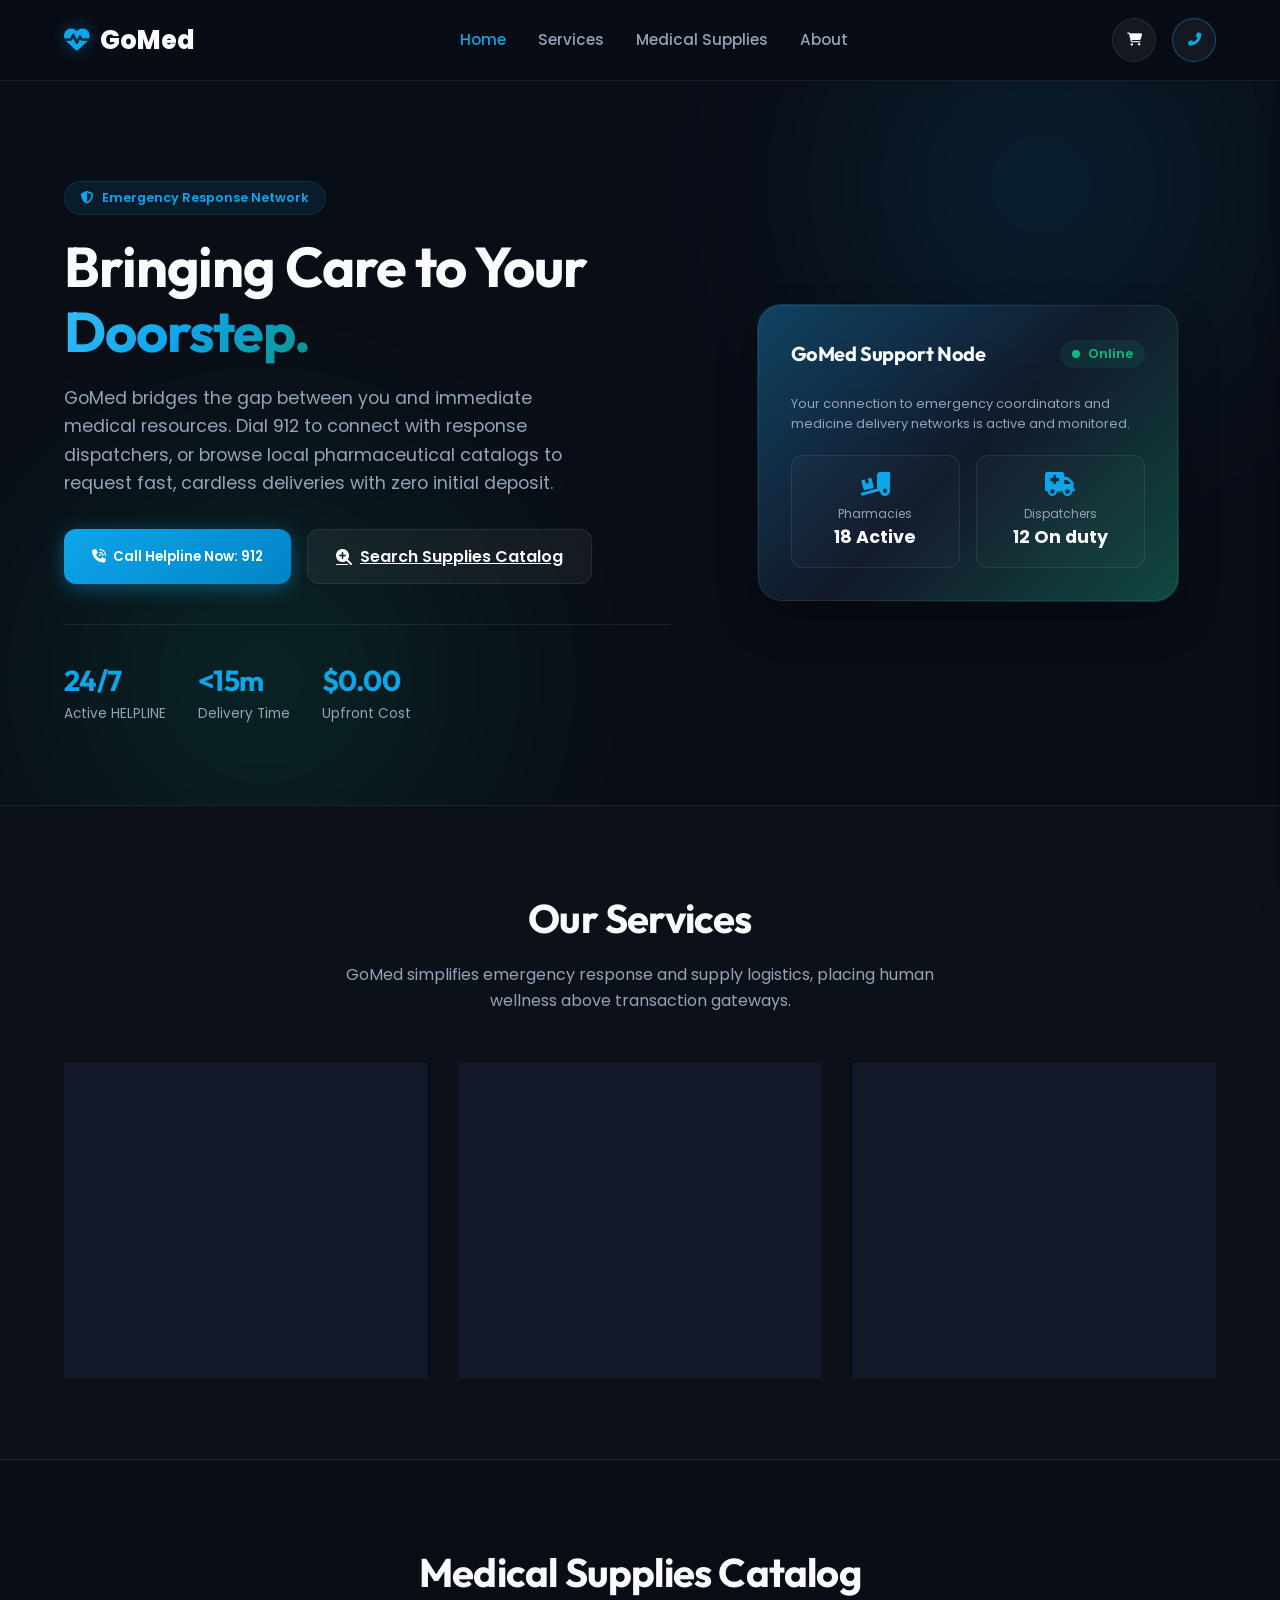
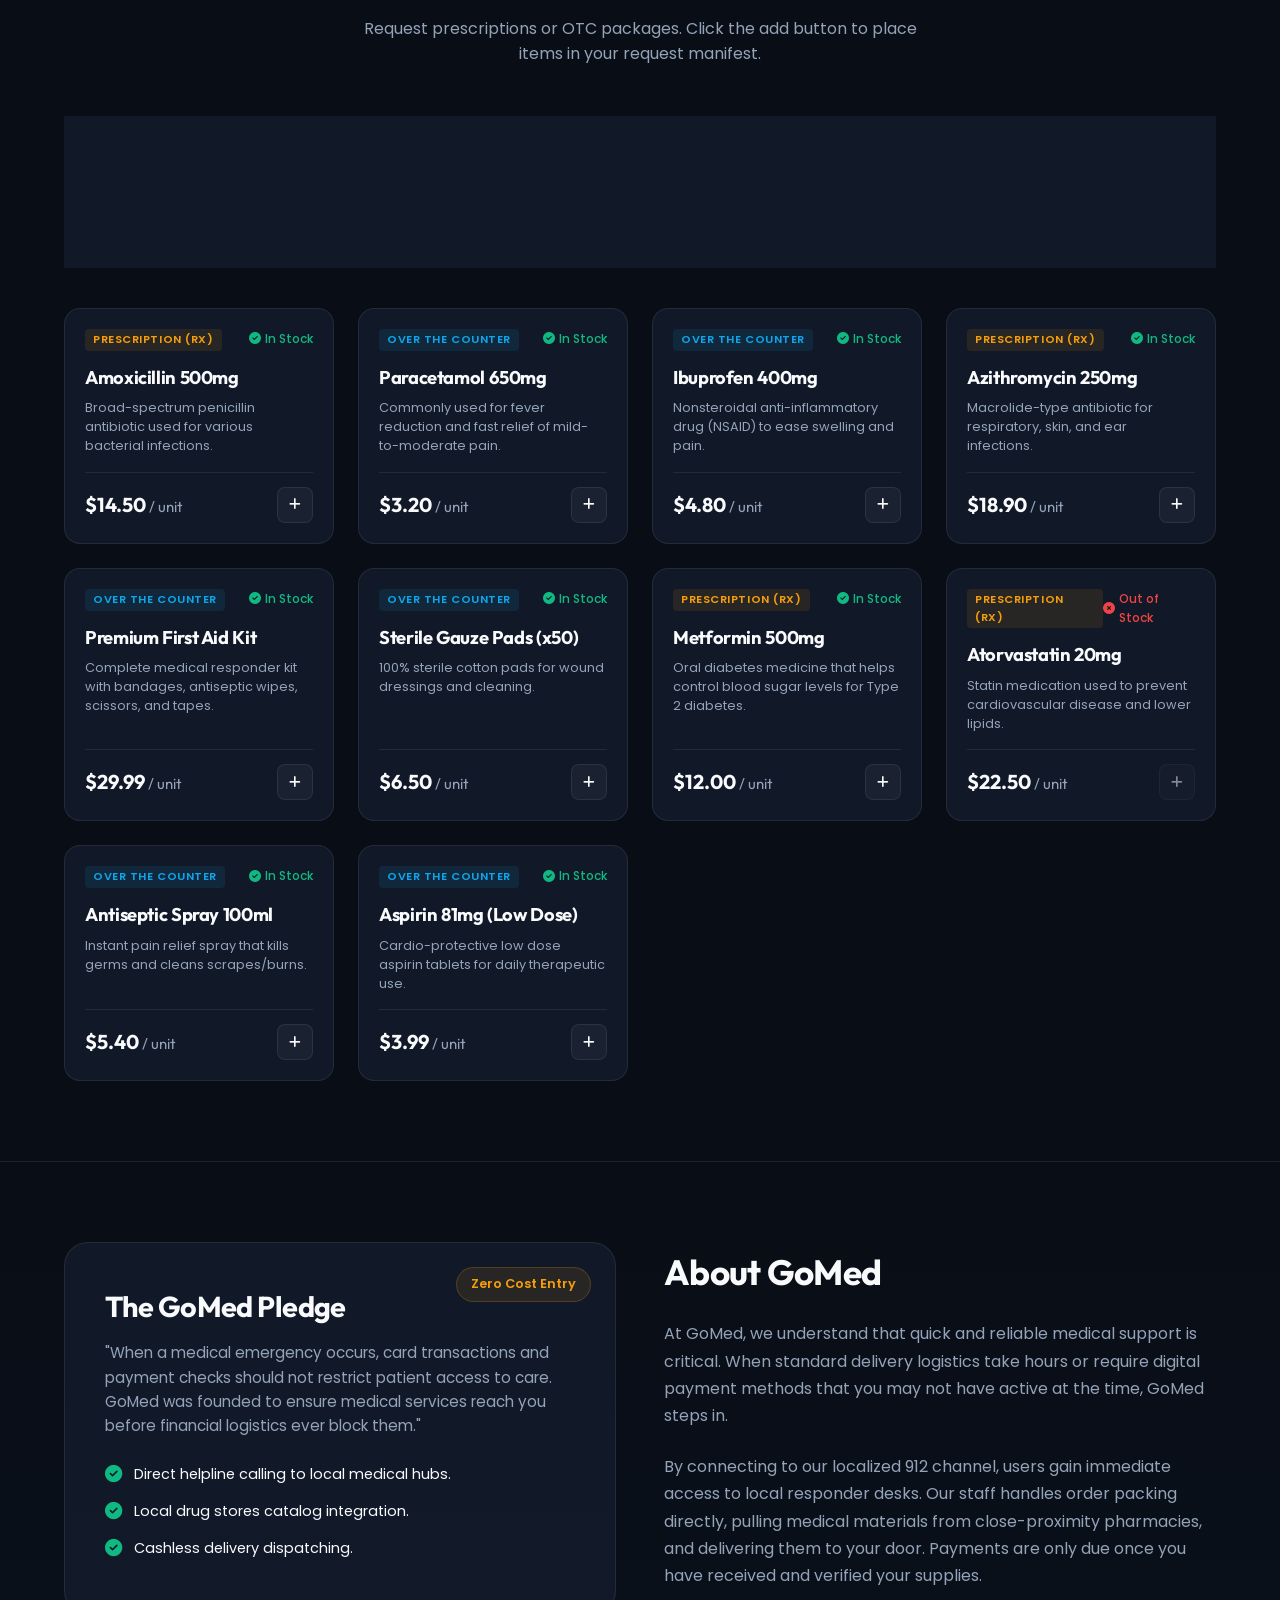
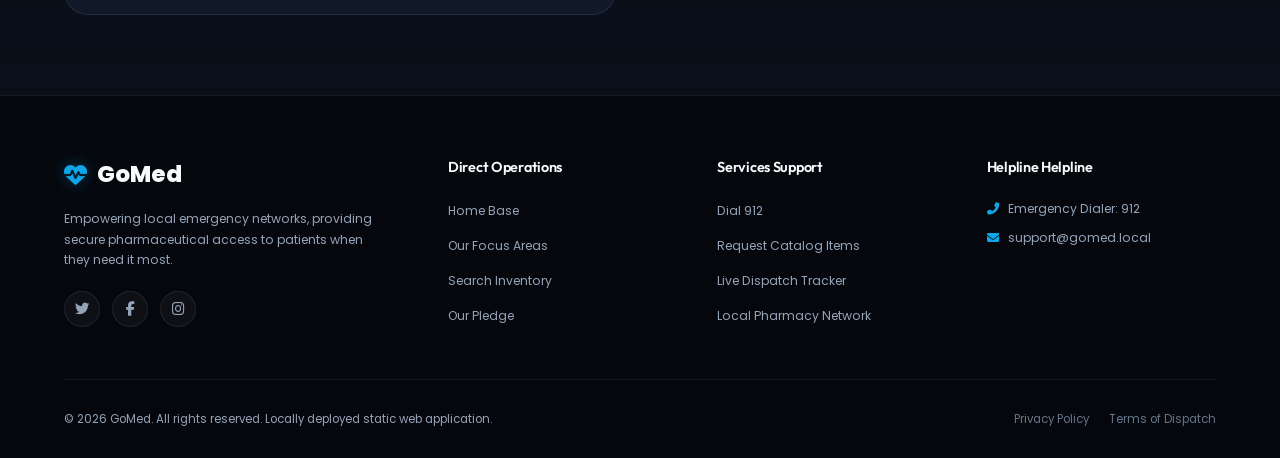
<file: index.html>
<!DOCTYPE html>
<html lang="en">
<head>
    <meta charset="UTF-8">
    <meta name="viewport" content="width=device-width, initial-scale=1.0">
    <title>GoMed - Premium Medical Dispatch & Supplies Delivery</title>
    
    <!-- 1. Google Fonts: Importing modern clean fonts (Outfit for headers, Poppins for text content) -->
    <link href="https://fonts.googleapis.com/css2?family=Outfit:wght@300;400;500;600;700;800&family=Poppins:wght@300;400;500;600&display=swap" rel="stylesheet">
    
    <!-- 2. FontAwesome Icons: CSS file to load medical icons, phone icons, shopping cart icons, etc. -->
    <link rel="stylesheet" href="https://cdnjs.cloudflare.com/ajax/libs/font-awesome/6.4.0/css/all.min.css">
    
    <!-- 3. External CSS Stylesheet: Connects all design variables, glassmorphic styles, and responsive queries -->
    <link rel="stylesheet" href="style.css">
    
    <!-- 4. External JS File: "defer" tells the browser to run the javascript after the HTML structure is completely loaded -->
    <script src="app.js" defer></script>
</head>
<body>

    <!-- =========================================================================
         HEADER & NAVIGATION BAR
         Contains brand logo, links to sections, cart drawers, and dial pad triggers.
         ========================================================================= -->
    <header>
        <div class="container navbar">
            <!-- Brand Logo (scrolls back to top of page when clicked) -->
            <a href="#home" class="logo">
                <i class="fas fa-heartbeat"></i> GoMed
            </a>
            
            <!-- Mid-screen Navigation Links -->
            <ul class="nav-links">
                <li><a href="#home" class="active">Home</a></li>
                <li><a href="#services">Services</a></li>
                <li><a href="#catalog">Medical Supplies</a></li>
                <li><a href="#about">About</a></li>
            </ul>
            
            <!-- Right-aligned Actions Buttons -->
            <div class="nav-actions">
                <!-- Cart Toggle Button: displays cart item counts dynamically in the red badge -->
                <button class="btn-icon" id="cart-toggle" title="View Request Cart">
                    <i class="fas fa-shopping-cart"></i>
                    <span class="badge" id="cart-badge">0</span>
                </button>
                
                <!-- Dialer Toggle Button: opens phone dialing keypad simulator on click -->
                <button class="btn-icon" onclick="openDialer()" title="Open Dialer (912 Helpline)" style="color: var(--primary); border-color: var(--primary-glow);">
                    <i class="fas fa-phone-alt"></i>
                </button>
            </div>
        </div>
    </header>

    <!-- =========================================================================
         MAIN PAGE SECTIONS
         ========================================================================= -->
    <main>

        <!-- A. HERO SECTION
             The introduction section. Displays the title, helpline quick-dial buttons,
             and a simulated active support node card on the right. -->
        <section id="home" class="hero-section">
            <div class="container hero-grid">
                <!-- Left Column: Title headers and call buttons -->
                <div class="hero-content">
                    <!-- Little status pill at the top -->
                    <div style="display: inline-flex; align-items: center; gap: 8px; background: rgba(14, 165, 233, 0.1); color: var(--primary); font-size: 0.8em; font-weight: 600; padding: 6px 16px; border-radius: 30px; margin-bottom: 20px; border: 1px solid rgba(14, 165, 233, 0.15);">
                        <i class="fas fa-shield-alt"></i> Emergency Response Network
                    </div>
                    <h2>Bringing Care to Your <span class="gradient-text">Doorstep.</span></h2>
                    <p>GoMed bridges the gap between you and immediate medical resources. Dial 912 to connect with response dispatchers, or browse local pharmaceutical catalogs to request fast, cardless deliveries with zero initial deposit.</p>
                    
                    <!-- Primary Call to Action buttons -->
                    <div class="cta-group">
                        <!-- Clicking this directly dials 912 inside the keypad dialer overlay -->
                        <button class="btn-primary" onclick="triggerQuickDial('912')">
                            <i class="fas fa-phone-volume"></i> Call Helpline Now: 912
                        </button>
                        <a href="#catalog" class="btn-secondary">
                            <i class="fas fa-search-plus"></i> Search Supplies Catalog
                        </a>
                    </div>
                    
                    <!-- Stats highlights bar -->
                    <div class="hero-stats">
                        <div class="stat-item">
                            <h4>24/7</h4>
                            <p>Active HELPLINE</p>
                        </div>
                        <div class="stat-item">
                            <h4>&lt;15m</h4>
                            <p>Delivery Time</p>
                        </div>
                        <div class="stat-item">
                            <h4>$0.00</h4>
                            <p>Upfront Cost</p>
                        </div>
                    </div>
                </div>

                <!-- Right Column: Visual indicator card simulating an active connection -->
                <div class="hero-visual">
                    <div class="pulse-card">
                        <div class="pulse-header">
                            <h3>GoMed Support Node</h3>
                            <!-- Flashing green beacon icon -->
                            <div class="pulse-indicator">
                                <span class="dot"></span> Online
                            </div>
                        </div>
                        <p style="font-size: 0.8em; color: var(--text-secondary); margin-bottom: 20px;">Your connection to emergency coordinators and medicine delivery networks is active and monitored.</p>
                        
                        <!-- Mini data grid stats -->
                        <div class="pulse-grid">
                            <div class="pulse-grid-item">
                                <i class="fas fa-truck-loading"></i>
                                <p>Pharmacies</p>
                                <span>18 Active</span>
                            </div>
                            <div class="pulse-grid-item">
                                <i class="fas fa-ambulance"></i>
                                <p>Dispatchers</p>
                                <span>12 On duty</span>
                            </div>
                        </div>
                    </div>
                </div>
            </div>
        </section>

        <!-- B. SERVICES SECTION
             Displays visual feature cards highlighting GoMed's main operational systems. -->
        <section id="services" class="services-section">
            <div class="container">
                <div class="section-header">
                    <h2>Our Services</h2>
                    <p>GoMed simplifies emergency response and supply logistics, placing human wellness above transaction gateways.</p>
                </div>
                
                <div class="services-grid">
                    <!-- Service Card 1 -->
                    <div class="service-card">
                        <div class="service-icon-wrapper">
                            <i class="fas fa-headset"></i>
                        </div>
                        <h3>24/7 Helpline Support</h3>
                        <p>Immediate access to local triage agents and dispatchers. We coordinate supply lists and arrange delivery logs directly.</p>
                    </div>
                    
                    <!-- Service Card 2 -->
                    <div class="service-card">
                        <div class="service-icon-wrapper">
                            <i class="fas fa-shipping-fast"></i>
                        </div>
                        <h3>Supplies Delivery</h3>
                        <p>Prompt, secure medicine routing from trusted local suppliers directly to your coordinates, tracked in real-time.</p>
                    </div>
                    
                    <!-- Service Card 3 -->
                    <div class="service-card">
                        <div class="service-icon-wrapper">
                            <i class="fas fa-hand-holding-medical"></i>
                        </div>
                        <h3>Patient-First Guarantee</h3>
                        <p>Absolutely no initial prepayments needed. Your prescription or medicine list gets packed and shipped immediately.</p>
                    </div>
                </div>
            </div>
        </section>

        <!-- C. MEDICAL CATALOG SECTION
             Includes a search box, filter tabs, and a grid container where 
             medicine items are generated by app.js. -->
        <section id="catalog" class="catalog-section">
            <div class="container">
                <div class="section-header">
                    <h2>Medical Supplies Catalog</h2>
                    <p>Request prescriptions or OTC packages. Click the add button to place items in your request manifest.</p>
                </div>
                
                <!-- Search & Filters Container -->
                <div class="search-filter-bar">
                    <!-- Search input field with search icon -->
                    <div class="search-input-wrapper">
                        <i class="fas fa-search"></i>
                        <input type="text" id="search-input" class="search-input" placeholder="Search medicines by name, type, or description (e.g. Paracetamol)...">
                    </div>
                    
                    <!-- Category filter tab buttons. Click actions are wired in app.js -->
                    <div class="filter-tabs">
                        <button class="filter-tab active" data-category="all">All Items</button>
                        <button class="filter-tab" data-category="painrelievers">Pain Relievers</button>
                        <button class="filter-tab" data-category="antibiotics">Antibiotics</button>
                        <button class="filter-tab" data-category="firstaid">First Aid & Care</button>
                        <button class="filter-tab" data-category="chronic">Chronic Illnesses</button>
                    </div>
                </div>

                <!-- Catalog Grid: JavaScript reads input and inserts medicine cards here -->
                <div class="catalog-grid" id="catalog-grid">
                    <!-- Loaded dynamically via JavaScript -->
                </div>
            </div>
        </section>

        <!-- D. LIVE ORDER TRACKING SECTION
             This section starts hidden. Once user fills customer fields and confirms
             an order, Javascript adds 'active' class to make this visible. -->
        <section id="tracker-section" class="tracker-section">
            <div class="container">
                <div class="tracker-card">
                    <!-- Tracker header showing unique Order ID and state badges -->
                    <div class="tracker-header">
                        <div class="tracker-header-info">
                            <h3 id="tracking-id-title">Request Status: <span id="tracking-id" style="color: var(--primary);">GOMED-000000</span></h3>
                            <p>Submitted today at <span id="tracking-time">00:00 AM</span></p>
                        </div>
                        <span class="tracker-badge" id="tracking-badge-text">Processing</span>
                    </div>

                    <!-- Progress Stepper Tracker: Stepper line fills as steps get completed -->
                    <div class="tracker-steps">
                        <!-- Glowing connector bar. Width changes dynamically (0%, 33%, 66%, 100%) -->
                        <div class="tracker-progress-line" id="tracker-progress-line"></div>
                        
                        <!-- Step 1: Placed -->
                        <div class="tracker-step" id="step-1">
                            <div class="step-icon"><i class="fas fa-file-prescription"></i></div>
                            <div class="step-label">Order<br>Placed</div>
                        </div>
                        <!-- Step 2: Packing -->
                        <div class="tracker-step" id="step-2">
                            <div class="step-icon"><i class="fas fa-box-open"></i></div>
                            <div class="step-label">Packing<br>Supplies</div>
                        </div>
                        <!-- Step 3: Out for Delivery -->
                        <div class="tracker-step" id="step-3">
                            <div class="step-icon"><i class="fas fa-motorcycle"></i></div>
                            <div class="step-label">Out for<br>Delivery</div>
                        </div>
                        <!-- Step 4: Arrived -->
                        <div class="tracker-step" id="step-4">
                            <div class="step-icon"><i class="fas fa-house-chimney-medical"></i></div>
                            <div class="step-label">Arrived at<br>Doorstep</div>
                        </div>
                    </div>

                    <!-- Manifest Items Summary: list of ordered medicines & price totals -->
                    <div class="tracker-summary-items" id="tracking-summary-items">
                        <!-- Loaded dynamically via JavaScript -->
                    </div>
                    
                    <!-- Button to clear tracking simulation state and hide container -->
                    <div style="margin-top: 20px; text-align: right;">
                        <button class="btn-secondary" onclick="resetMockOrder()" style="padding: 8px 16px; font-size: 0.8em; border-radius: 8px;">
                            Clear Track History
                        </button>
                    </div>
                </div>
            </div>
        </section>

        <!-- E. ABOUT US / PLEDGE SECTION
             Highlights the non-payment emergency delivery philosophy. -->
        <section id="about" class="about-section">
            <div class="container about-grid">
                <!-- Left visual card -->
                <div class="about-visual">
                    <span class="about-badge">Zero Cost Entry</span>
                    <h3>The GoMed Pledge</h3>
                    <p style="line-height: 1.6;">"When a medical emergency occurs, card transactions and payment checks should not restrict patient access to care. GoMed was founded to ensure medical services reach you before financial logistics ever block them."</p>
                    <ul class="about-highlights">
                        <li><i class="fas fa-check-circle"></i> Direct helpline calling to local medical hubs.</li>
                        <li><i class="fas fa-check-circle"></i> Local drug stores catalog integration.</li>
                        <li><i class="fas fa-check-circle"></i> Cashless delivery dispatching.</li>
                    </ul>
                </div>
                <!-- Right details columns -->
                <div class="about-content">
                    <h2>About GoMed</h2>
                    <p>At GoMed, we understand that quick and reliable medical support is critical. When standard delivery logistics take hours or require digital payment methods that you may not have active at the time, GoMed steps in.</p>
                    <p>By connecting to our localized 912 channel, users gain immediate access to local responder desks. Our staff handles order packing directly, pulling medical materials from close-proximity pharmacies, and delivering them to your door. Payments are only due once you have received and verified your supplies.</p>
                </div>
            </div>
        </section>

    </main>

    <!-- =========================================================================
         FOOTER LINKS & CONTACT
         ========================================================================= -->
    <footer>
        <div class="container">
            <div class="footer-grid">
                <!-- Column 1: Info & Social Handles -->
                <div class="footer-col" style="max-width: 320px;">
                    <a href="#home" class="logo" style="margin-bottom: 16px;">
                        <i class="fas fa-heartbeat"></i> GoMed
                    </a>
                    <p>Empowering local emergency networks, providing secure pharmaceutical access to patients when they need it most.</p>
                    <div class="social-links">
                        <a href="#" class="social-btn"><i class="fab fa-twitter"></i></a>
                        <a href="#" class="social-btn"><i class="fab fa-facebook-f"></i></a>
                        <a href="#" class="social-btn"><i class="fab fa-instagram"></i></a>
                    </div>
                </div>
                
                <!-- Column 2: Structural Page Links -->
                <div class="footer-col">
                    <h4>Direct Operations</h4>
                    <ul class="footer-links">
                        <li><a href="#home">Home Base</a></li>
                        <li><a href="#services">Our Focus Areas</a></li>
                        <li><a href="#catalog">Search Inventory</a></li>
                        <li><a href="#about">Our Pledge</a></li>
                    </ul>
                </div>
                
                <!-- Column 3: Quick Action Helpers -->
                <div class="footer-col">
                    <h4>Services Support</h4>
                    <ul class="footer-links">
                        <li><a href="#" onclick="openDialer(); return false;">Dial 912</a></li>
                        <li><a href="#catalog">Request Catalog Items</a></li>
                        <li><a href="#tracker-section">Live Dispatch Tracker</a></li>
                        <li><a href="#services">Local Pharmacy Network</a></li>
                    </ul>
                </div>
                
                <!-- Column 4: Emergency Contacts -->
                <div class="footer-col">
                    <h4>Helpline Helpline</h4>
                    <p style="font-size: 0.85em; margin-bottom: 8px;"><i class="fas fa-phone-alt" style="color: var(--primary); margin-right: 6px;"></i> Emergency Dialer: 912</p>
                    <p style="font-size: 0.85em;"><i class="fas fa-envelope" style="color: var(--primary); margin-right: 6px;"></i> support@gomed.local</p>
                </div>
            </div>
            
            <!-- Bottom Copyright bar -->
            <div class="footer-bottom">
                <p>&copy; 2026 GoMed. All rights reserved. Locally deployed static web application.</p>
                <div class="footer-policy-links">
                    <a href="#">Privacy Policy</a>
                    <a href="#">Terms of Dispatch</a>
                </div>
            </div>
        </div>
    </footer>

    <!-- =========================================================================
         POPUP OVERLAY MODALS (Dialer & Cart Drawer)
         ========================================================================= -->

    <!-- Modal 1: 912 HELPLINE DIALER OVERLAY
         A popup that mimics a mobile phone call interface. Handles keyboard typing, Mut/Speaker toggles,
         and simulated conversations with agent Sarah. -->
    <div class="modal-overlay" id="dialer-modal">
        <div class="dialer-modal">
            <!-- Close Modal Icon Button -->
            <button class="dialer-close" id="close-dialer"><i class="fas fa-times"></i></button>
            
            <!-- SCREEN 1: Numeric keypad grid for typing telephone number -->
            <div class="dialer-screen active" id="dialer-screen-keypad">
                <h3>GoMed Dialer</h3>
                <p class="subtitle">Dial 912 for the GoMed Helpline</p>
                
                <!-- Box displaying entered digits -->
                <div class="dialer-display" id="dial-number-display">---</div>
                
                <!-- 12-button standard phone dialer grid -->
                <div class="dialer-keypad">
                    <button class="keypad-btn" data-digit="1">1<span>o_o</span></button>
                    <button class="keypad-btn" data-digit="2">2<span>abc</span></button>
                    <button class="keypad-btn" data-digit="3">3<span>def</span></button>
                    <button class="keypad-btn" data-digit="4">4<span>ghi</span></button>
                    <button class="keypad-btn" data-digit="5">5<span>jkl</span></button>
                    <button class="keypad-btn" data-digit="6">6<span>mno</span></button>
                    <button class="keypad-btn" data-digit="7">7<span>pqrs</span></button>
                    <button class="keypad-btn" data-digit="8">8<span>tuv</span></button>
                    <button class="keypad-btn" data-digit="9">9<span>wxyz</span></button>
                    <button class="keypad-btn" data-digit="*">*<span></span></button>
                    <button class="keypad-btn" data-digit="0">0<span>+</span></button>
                    <button class="keypad-btn" data-digit="#">#<span></span></button>
                </div>
                
                <!-- Action row triggers call validation in app.js -->
                <div class="dial-action-row">
                    <div style="width: 64px;"></div> <!-- Dummy spacer balance item -->
                    <button class="btn-dial" onclick="startHelplineCall()"><i class="fas fa-phone"></i></button>
                    <button class="btn-backspace" id="dial-backspace"><i class="fas fa-backspace"></i></button>
                </div>
            </div>

            <!-- SCREEN 2: Call active connection board (shows avatar, dialogue speeches, and call hang up) -->
            <div class="dialer-screen" id="dialer-screen-calling">
                <!-- Glowing beacon caller avatar -->
                <div class="calling-avatar">
                    <i class="fas fa-headset"></i>
                </div>
                <h3 style="margin-top: 12px; margin-bottom: 2px;">GoMed Dispatch Desk</h3>
                <div class="call-timer" id="call-timer">00:00</div>
                
                <!-- Speech dialogue bubbles updated dynamically by app.js timelines -->
                <div class="agent-response-bubble" id="agent-dialogue">
                    <strong>Sarah (GoMed Agent)</strong>
                    Connecting to the voice network...
                </div>

                <!-- Call option actions buttons injected here during call progress -->
                <div class="call-menu-options" id="call-menu-options">
                    <!-- Populated dynamically based on calling options -->
                </div>

                <!-- Mute / Speaker decoration buttons -->
                <div class="call-controls">
                    <button class="btn-call-control" title="Mute Mic"><i class="fas fa-microphone-slash"></i></button>
                    <button class="btn-call-control" title="Speaker"><i class="fas fa-volume-up"></i></button>
                </div>

                <!-- Red Call End button -->
                <button class="btn-call-end" id="btn-call-end"><i class="fas fa-phone-slash"></i></button>
            </div>
        </div>
    </div>

    <!-- Modal 2: SLIDING CART DRAWER 
         Slides in from the right edge. Displays the list of requested medicines, 
         quantity adjustment buttons, estimated price totals, and patient checkout input form fields. -->
    <div class="cart-drawer" id="cart-drawer">
        <!-- Cart header structure -->
        <div class="cart-header">
            <h3><i class="fas fa-prescription-bottle-alt" style="color: var(--primary);"></i> Request Manifest</h3>
            <button class="btn-close-cart" id="close-cart"><i class="fas fa-times"></i></button>
        </div>
        
        <!-- Cart items rows (Quantity adjustments, delete bin icons) -->
        <div class="cart-items-container" id="cart-items-container">
            <!-- Populated dynamically via JavaScript -->
        </div>

        <!-- Checkout forms and notices -->
        <div class="cart-footer">
            <div class="cart-total-row">
                <p>Estimated Total due:</p>
                <div class="cart-total-price" id="cart-total-price">$0.00</div>
            </div>
            
            <!-- Patient Delivery checkout forms fields -->
            <div class="checkout-form-container" id="checkout-form-container">
                <form id="checkout-form">
                    <div class="form-group">
                        <label for="cust-name">Patient Full Name</label>
                        <input type="text" id="cust-name" required placeholder="John Doe">
                    </div>
                    <div class="form-group">
                        <label for="cust-phone">Contact Phone Number</label>
                        <input type="tel" id="cust-phone" required placeholder="+1 (555) 019-2831">
                    </div>
                    <div class="form-group">
                        <label for="cust-address">Delivery Address Coordinates</label>
                        <textarea id="cust-address" rows="2" required placeholder="123 Care Street, Medical District"></textarea>
                    </div>
                    
                    <!-- Free delivery no prepayment card notice -->
                    <div class="no-payment-notice">
                        <i class="fas fa-info-circle"></i>
                        <span>No credit card required. Delivery is completely free; item payment is collected on delivery.</span>
                    </div>
                    
                    <!-- Submit order button -->
                    <button type="submit" class="btn-primary" style="width: 100%; justify-content: center; padding: 12px;">
                        <i class="fas fa-shipping-fast"></i> Confirm Delivery Request
                    </button>
                </form>
            </div>
        </div>
    </div>

</body>
</html>
</file>
<file: style.css>
/* 
   style.css - GoMed Premium Stylesheet
   ------------------------------------------------------------
   This file manages the styling of all elements on the GoMed web page.
   It uses CSS Variables for consistency and has clean sections for:
   1. Typography & Theme Colors
   2. Reset Rules (clearing browser defaults)
   3. Header/Navbar styling
   4. Hero/About/Services sections
   5. Interactive Keypad dialer overlay & Cart drawer
   6. Timeline Stepper tracker
   7. Media Queries (making it look good on mobile phones)
*/

/* =========================================================================
   1. CUSTOM FONTS & CSS VARIABLES
   ========================================================================= */
/* Importing Google Fonts: Outfit (high-tech medical headers) and Poppins (clean body text) */
@import url('https://fonts.googleapis.com/css2?family=Outfit:wght@300;400;500;600;700;800&family=Poppins:wght@300;400;500;600&display=swap');

:root {
    /* Theme Backgrounds */
    --bg-dark: #090d16;                   /* Deep dark slate background */
    --bg-card: rgba(22, 30, 49, 0.7);     /* Transparent cards to create glassmorphism blur */
    --border-glass: rgba(255, 255, 255, 0.08); /* Soft white borders for glass cards */
    --border-glass-hover: rgba(255, 255, 255, 0.15); /* Brighter borders when hovered */
    
    /* Interactive Colors */
    --primary: #0ea5e9;                   /* sky blue - for links, primary buttons, and progress indicators */
    --primary-glow: rgba(14, 165, 233, 0.4); /* Glow shadow around sky blue items */
    --primary-dark: #0284c7;              /* Darker blue used for button hover gradients */
    
    --secondary: #10b981;                 /* emerald green - used for "In Stock", checkout button, success states */
    --secondary-glow: rgba(16, 185, 129, 0.4); /* Glow shadow around green buttons */
    
    --accent: #f59e0b;                    /* amber yellow - used for warnings, prescription (Rx) badges */
    --accent-glow: rgba(245, 158, 11, 0.4);
    
    --danger: #ef4444;                    /* rose red - for "Out of Stock" status and call-end buttons */
    
    /* Text Color Tones */
    --text-primary: #f8fafc;              /* Off-white text for headers and high priority items */
    --text-secondary: #94a3b8;            /* Slate gray text for descriptions and body paragraphs */
    --text-muted: #64748b;                /* Dark gray text for placeholders or disabled captions */
    
    /* Fonts and Animation Speeds */
    --font-heading: 'Outfit', sans-serif;
    --font-body: 'Poppins', sans-serif;
    --transition-smooth: all 0.3s cubic-bezier(0.4, 0, 0.2, 1); /* standard transition speed for hover states */
}

/* =========================================================================
   2. GLOBAL LAYOUT RESET & SCROLLBARS
   ========================================================================= */
/* Clearing default margins/paddings from browser to avoid unwanted white gaps */
* {
    margin: 0;
    padding: 0;
    box-sizing: border-box;
    scroll-behavior: smooth; /* Enables smooth scrolling when user clicks navbar links */
}

body {
    background-color: var(--bg-dark);
    color: var(--text-primary);
    font-family: var(--font-body);
    line-height: 1.6;
    overflow-x: hidden; /* Prevents horizontal scrolling on small screens */
}

/* Custom Scrollbar Styles for Chrome/Edge/Safari browsers */
::-webkit-scrollbar {
    width: 8px; /* Thickness of scrollbar thumb */
}
::-webkit-scrollbar-track {
    background: var(--bg-dark); /* Color of scrollbar path background */
}
::-webkit-scrollbar-thumb {
    background: var(--border-glass-hover); /* Color of the moving scrollbar thumb */
    border-radius: 4px;
}
::-webkit-scrollbar-thumb:hover {
    background: var(--primary); /* Highlight color when hovered */
}

/* Typography styles */
h1, h2, h3, h4, h5, h6 {
    font-family: var(--font-heading);
    font-weight: 700;
    letter-spacing: -0.02em; /* brings letters closer together for professional look */
}

/* Colorful gradient text effect */
.gradient-text {
    background: linear-gradient(135deg, #38bdf8 0%, #0ea5e9 50%, #0d9488 100%);
    -webkit-background-clip: text; /* Clips the gradient fill strictly onto characters */
    -webkit-text-fill-color: transparent; /* Makes core text transparent to reveal gradient behind it */
}

/* Center containers to keep content organized within 1200px max width */
.container {
    max-width: 1200px;
    margin: 0 auto;
    padding: 0 24px;
}

/* =========================================================================
   3. HEADER & NAVIGATION BAR
   ========================================================================= */
header {
    position: sticky;
    top: 0;
    z-index: 100; /* Keeps navbar floating on top of all page sections */
    background: rgba(9, 13, 22, 0.8);
    backdrop-filter: blur(16px); /* Glassmorphism background blur effect */
    border-bottom: 1px solid var(--border-glass);
    transition: var(--transition-smooth);
}

.navbar {
    display: flex;
    justify-content: space-between; /* aligns logo, links, and action buttons in a row */
    align-items: center;
    height: 80px;
}

.logo {
    display: flex;
    align-items: center;
    gap: 10px;
    font-size: 1.6em;
    font-weight: 800;
    text-decoration: none;
    color: var(--text-primary);
}

.logo i {
    color: var(--primary);
    filter: drop-shadow(0 0 8px var(--primary-glow)); /* Glowing drop shadow behind heartbeat logo */
}

.nav-links {
    display: flex;
    list-style: none; /* removes default bullet points */
    gap: 32px;
    align-items: center;
}

.nav-links a {
    text-decoration: none;
    color: var(--text-secondary);
    font-size: 0.95em;
    font-weight: 500;
    transition: var(--transition-smooth);
}

.nav-links a:hover, .nav-links a.active {
    color: var(--primary); /* Highlights active or hovered links in sky blue */
}

/* Header Action Buttons (Cart and Dialer buttons) */
.nav-actions {
    display: flex;
    align-items: center;
    gap: 16px;
}

.btn-icon {
    position: relative;
    background: rgba(255, 255, 255, 0.05);
    border: 1px solid var(--border-glass);
    color: var(--text-primary);
    width: 44px;
    height: 44px;
    border-radius: 50%; /* creates circular buttons */
    display: flex;
    justify-content: center;
    align-items: center;
    cursor: pointer;
    transition: var(--transition-smooth);
}

.btn-icon:hover {
    background: rgba(255, 255, 255, 0.1);
    border-color: var(--primary);
    color: var(--primary);
}

/* Small red/green notification badge on top of Cart/Dialer icons */
.btn-icon .badge {
    position: absolute;
    top: -4px;
    right: -4px;
    background-color: var(--secondary);
    color: white;
    font-size: 0.7em;
    font-weight: bold;
    padding: 2px 6px;
    border-radius: 10px;
    min-width: 18px;
    text-align: center;
}

/* =========================================================================
   4. HERO SECTION (Welcome Panel)
   ========================================================================= */
.hero-section {
    padding: 100px 0 80px 0;
    position: relative;
    overflow: hidden;
}

/* Ambient glow blobs: background circles that blur to create a premium glow look */
.hero-section::before, .hero-section::after {
    content: '';
    position: absolute;
    border-radius: 50%;
    filter: blur(120px); /* Blurs solid colors to a soft glow */
    z-index: -1; /* Keeps them strictly behind text */
    opacity: 0.15;
}

.hero-section::before {
    top: -10%;
    right: 5%;
    width: 350px;
    height: 350px;
    background: var(--primary); /* Sky blue glow */
}

.hero-section::after {
    bottom: -10%;
    left: 5%;
    width: 400px;
    height: 400px;
    background: var(--secondary); /* Emerald green glow */
}

.hero-grid {
    display: grid;
    grid-template-columns: 1.1fr 0.9fr; /* Splits hero layout into left text column & right card column */
    gap: 48px;
    align-items: center;
}

.hero-content h2 {
    font-size: 3.5em;
    line-height: 1.15;
    margin-bottom: 20px;
}

.hero-content p {
    color: var(--text-secondary);
    font-size: 1.1em;
    margin-bottom: 32px;
    max-width: 540px;
}

.cta-group {
    display: flex;
    gap: 16px;
    flex-wrap: wrap; /* wraps buttons to next line on small screens */
    margin-bottom: 40px;
}

/* Sky blue button */
.btn-primary {
    background: linear-gradient(135deg, var(--primary) 0%, var(--primary-dark) 100%);
    color: #fff;
    padding: 14px 28px;
    border: none;
    font-family: var(--font-body);
    font-weight: 600;
    border-radius: 12px;
    cursor: pointer;
    display: inline-flex;
    align-items: center;
    gap: 8px;
    box-shadow: 0 4px 20px var(--primary-glow);
    transition: var(--transition-smooth);
}

.btn-primary:hover {
    transform: translateY(-2px); /* moves button slightly up on hover */
    box-shadow: 0 6px 24px rgba(14, 165, 233, 0.6);
}

/* Semi-transparent button */
.btn-secondary {
    background: rgba(255, 255, 255, 0.05);
    color: var(--text-primary);
    border: 1px solid var(--border-glass);
    padding: 14px 28px;
    font-family: var(--font-body);
    font-weight: 600;
    border-radius: 12px;
    cursor: pointer;
    display: inline-flex;
    align-items: center;
    gap: 8px;
    transition: var(--transition-smooth);
}

.btn-secondary:hover {
    background: rgba(255, 255, 255, 0.1);
    border-color: var(--border-glass-hover);
    transform: translateY(-2px);
}

/* Statistics row */
.hero-stats {
    display: flex;
    gap: 32px;
    margin-top: 20px;
    border-top: 1px solid var(--border-glass);
    padding-top: 32px;
}

.stat-item h4 {
    font-size: 1.8em;
    color: var(--primary);
}

.stat-item p {
    font-size: 0.85em;
    color: var(--text-secondary);
    margin: 0;
}

/* Right-side visual card showing active connection node */
.hero-visual {
    position: relative;
    display: flex;
    justify-content: center;
    align-items: center;
}

.pulse-card {
    background: var(--bg-card);
    backdrop-filter: blur(12px); /* blurs elements behind card */
    border: 1px solid var(--border-glass);
    border-radius: 24px;
    padding: 32px;
    width: 100%;
    max-width: 420px;
    box-shadow: 0 20px 40px rgba(0, 0, 0, 0.3);
    position: relative;
}

/* Glowing border decoration */
.pulse-card::before {
    content: '';
    position: absolute;
    top: -2px;
    left: -2px;
    right: -2px;
    bottom: -2px;
    background: linear-gradient(135deg, var(--primary) 0%, transparent 50%, var(--secondary) 100%);
    border-radius: 24px;
    z-index: -1;
    opacity: 0.3;
}

.pulse-header {
    display: flex;
    align-items: center;
    justify-content: space-between;
    margin-bottom: 24px;
}

.pulse-header h3 {
    font-size: 1.25em;
}

.pulse-indicator {
    display: flex;
    align-items: center;
    gap: 8px;
    background: rgba(16, 185, 129, 0.1);
    color: var(--secondary);
    font-size: 0.8em;
    font-weight: 600;
    padding: 4px 12px;
    border-radius: 20px;
}

/* Active green beacon dot */
.pulse-indicator .dot {
    width: 8px;
    height: 8px;
    background-color: var(--secondary);
    border-radius: 50%;
    animation: beacon 1.5s infinite; /* loop beacon keyframes endlessly */
}

.pulse-grid {
    display: grid;
    grid-template-columns: 1fr 1fr;
    gap: 16px;
}

.pulse-grid-item {
    background: rgba(255, 255, 255, 0.02);
    border: 1px solid var(--border-glass);
    border-radius: 12px;
    padding: 16px;
    text-align: center;
}

.pulse-grid-item i {
    font-size: 1.5em;
    color: var(--primary);
    margin-bottom: 8px;
}

.pulse-grid-item p {
    font-size: 0.75em;
    color: var(--text-secondary);
}

.pulse-grid-item span {
    font-size: 1.1em;
    font-weight: 700;
    color: var(--text-primary);
}

/* =========================================================================
   5. SERVICES CARDS SECTION
   ========================================================================= */
.services-section {
    padding: 80px 0;
    background: rgba(255, 255, 255, 0.01);
    border-top: 1px solid var(--border-glass);
    border-bottom: 1px solid var(--border-glass);
}

.section-header {
    text-align: center;
    margin-bottom: 50px;
}

.section-header h2 {
    font-size: 2.5em;
    margin-bottom: 12px;
}

.section-header p {
    color: var(--text-secondary);
    max-width: 600px;
    margin: 0 auto;
}

.services-grid {
    display: grid;
    grid-template-columns: repeat(auto-fit, minmax(320px, 1fr)); /* dynamically creates columns that fit screen space */
    gap: 32px;
}

.service-card {
    background: var(--bg-card);
    backdrop-filter: blur(12px);
    border: 1px solid var(--border-glass);
    border-radius: 20px;
    padding: 40px 32px;
    transition: var(--transition-smooth);
    position: relative;
    overflow: hidden;
}

/* Slide-in sidebar decor on hover */
.service-card::after {
    content: '';
    position: absolute;
    top: 0;
    left: 0;
    width: 4px;
    height: 100%;
    background: var(--primary);
    opacity: 0;
    transition: var(--transition-smooth);
}

.service-card:hover {
    transform: translateY(-8px);
    border-color: var(--primary-glow);
    box-shadow: 0 12px 24px rgba(0, 0, 0, 0.2);
}

.service-card:hover::after {
    opacity: 1; /* reveal border slide-in bar */
}

.service-icon-wrapper {
    width: 60px;
    height: 60px;
    border-radius: 14px;
    background: rgba(14, 165, 233, 0.1);
    color: var(--primary);
    display: flex;
    justify-content: center;
    align-items: center;
    font-size: 1.6em;
    margin-bottom: 24px;
}

/* Custom color markers for 2nd and 3rd cards */
.service-card:nth-child(2) .service-icon-wrapper {
    background: rgba(16, 185, 129, 0.1);
    color: var(--secondary);
}
.service-card:nth-child(2)::after {
    background: var(--secondary);
}

.service-card:nth-child(3) .service-icon-wrapper {
    background: rgba(245, 158, 11, 0.1);
    color: var(--accent);
}
.service-card:nth-child(3)::after {
    background: var(--accent);
}

.service-card h3 {
    font-size: 1.4em;
    margin-bottom: 16px;
}

.service-card p {
    color: var(--text-secondary);
    font-size: 0.95em;
    line-height: 1.6;
}

/* =========================================================================
   6. INTERACTIVE MEDICAL CATALOG & SEARCH
   ========================================================================= */
.catalog-section {
    padding: 80px 0;
}

.search-filter-bar {
    background: var(--bg-card);
    border: 1px solid var(--border-glass);
    border-radius: 16px;
    padding: 16px;
    display: flex;
    flex-direction: column;
    gap: 16px;
    margin-bottom: 40px;
    backdrop-filter: blur(12px);
}

.search-input-wrapper {
    position: relative;
    width: 100%;
}

.search-input-wrapper i {
    position: absolute;
    left: 18px;
    top: 50%;
    transform: translateY(-50%);
    color: var(--text-muted);
    font-size: 1.1em;
}

.search-input {
    width: 100%;
    background: rgba(255, 255, 255, 0.03);
    border: 1px solid var(--border-glass);
    border-radius: 12px;
    padding: 16px 16px 16px 48px;
    color: var(--text-primary);
    font-family: var(--font-body);
    font-size: 1em;
    transition: var(--transition-smooth);
    outline: none;
}

.search-input:focus {
    border-color: var(--primary);
    box-shadow: 0 0 10px rgba(14, 165, 233, 0.2);
    background: rgba(255, 255, 255, 0.05);
}

/* Category Filters tabs horizontal scrolling */
.filter-tabs {
    display: flex;
    gap: 10px;
    overflow-x: auto; /* enables swiping tabs on touch screen mobile devices */
    padding-bottom: 4px;
}

.filter-tab {
    background: rgba(255, 255, 255, 0.03);
    color: var(--text-secondary);
    border: 1px solid var(--border-glass);
    padding: 8px 18px;
    border-radius: 30px;
    font-family: var(--font-body);
    font-size: 0.85em;
    font-weight: 500;
    cursor: pointer;
    white-space: nowrap; /* avoids text breaking onto next line */
    transition: var(--transition-smooth);
}

.filter-tab:hover, .filter-tab.active {
    background: var(--primary);
    color: #fff;
    border-color: var(--primary);
    box-shadow: 0 4px 12px var(--primary-glow);
}

.catalog-grid {
    display: grid;
    grid-template-columns: repeat(auto-fill, minmax(260px, 1fr));
    gap: 24px;
}

/* Individual Medicine Card blocks */
.medicine-card {
    background: var(--bg-card);
    border: 1px solid var(--border-glass);
    border-radius: 16px;
    padding: 20px;
    display: flex;
    flex-direction: column;
    justify-content: space-between; /* pushes footer pricing / add buttons to bottom edge */
    transition: var(--transition-smooth);
}

.medicine-card:hover {
    border-color: var(--border-glass-hover);
    transform: translateY(-4px);
    box-shadow: 0 8px 16px rgba(0, 0, 0, 0.15);
}

.medicine-header {
    display: flex;
    justify-content: space-between;
    align-items: flex-start;
    margin-bottom: 12px;
}

.medicine-tag {
    font-size: 0.7em;
    font-weight: 600;
    text-transform: uppercase;
    padding: 2px 8px;
    border-radius: 4px;
    letter-spacing: 0.05em;
}

.tag-otc {
    background: rgba(14, 165, 233, 0.1);
    color: var(--primary);
}

.tag-rx {
    background: rgba(245, 158, 11, 0.1);
    color: var(--accent);
}

.medicine-status {
    font-size: 0.75em;
    font-weight: 500;
    display: flex;
    align-items: center;
    gap: 4px;
}

.status-instock {
    color: var(--secondary);
}

.status-outstock {
    color: var(--danger);
}

.medicine-card h4 {
    font-size: 1.15em;
    color: var(--text-primary);
    margin-bottom: 6px;
}

.medicine-card p.description {
    color: var(--text-secondary);
    font-size: 0.8em;
    line-height: 1.5;
    margin-bottom: 16px;
    flex-grow: 1; /* fills up empty vertical height space inside card description */
}

.medicine-footer {
    display: flex;
    justify-content: space-between;
    align-items: center;
    border-top: 1px solid var(--border-glass);
    padding-top: 14px;
}

.medicine-price {
    font-family: var(--font-heading);
    font-weight: 700;
    font-size: 1.25em;
    color: var(--text-primary);
}

.medicine-price span {
    font-size: 0.75em;
    color: var(--text-secondary);
    font-weight: 400;
}

/* Button to add/remove medicine item to manifest */
.btn-add-cart {
    background: rgba(255, 255, 255, 0.04);
    border: 1px solid var(--border-glass);
    color: var(--text-primary);
    width: 36px;
    height: 36px;
    border-radius: 8px;
    display: flex;
    justify-content: center;
    align-items: center;
    cursor: pointer;
    transition: var(--transition-smooth);
}

.btn-add-cart:hover {
    background: var(--primary);
    border-color: var(--primary);
    color: #fff;
    box-shadow: 0 4px 10px var(--primary-glow);
}

/* Success status when already inside cart */
.btn-add-cart.added {
    background: var(--secondary);
    border-color: var(--secondary);
    color: #fff;
    box-shadow: 0 4px 10px var(--secondary-glow);
}

/* =========================================================================
   7. ABOUT US SECTION
   ========================================================================= */
.about-section {
    padding: 80px 0;
    border-top: 1px solid var(--border-glass);
    background: linear-gradient(180deg, rgba(9, 13, 22, 0) 0%, rgba(14, 165, 233, 0.02) 100%);
}

.about-grid {
    display: grid;
    grid-template-columns: 1fr 1fr;
    gap: 48px;
    align-items: center;
}

.about-visual {
    background: var(--bg-card);
    border: 1px solid var(--border-glass);
    border-radius: 24px;
    padding: 40px;
    position: relative;
    overflow: hidden;
}

.about-badge {
    position: absolute;
    top: 24px;
    right: 24px;
    background: rgba(245, 158, 11, 0.1);
    color: var(--accent);
    padding: 6px 14px;
    border-radius: 30px;
    font-size: 0.8em;
    font-weight: 600;
    border: 1px solid rgba(245, 158, 11, 0.2);
}

.about-visual h3 {
    font-size: 1.8em;
    margin-bottom: 12px;
}

.about-visual p {
    color: var(--text-secondary);
    font-size: 0.95em;
    margin-bottom: 24px;
}

.about-highlights {
    list-style: none;
}

.about-highlights li {
    display: flex;
    align-items: center;
    gap: 12px;
    margin-bottom: 14px;
    font-size: 0.9em;
    color: var(--text-primary);
}

.about-highlights li i {
    color: var(--secondary);
    font-size: 1.2em;
}

.about-content h2 {
    font-size: 2.2em;
    margin-bottom: 20px;
}

.about-content p {
    color: var(--text-secondary);
    font-size: 1em;
    line-height: 1.7;
    margin-bottom: 24px;
}

/* =========================================================================
   8. DIALER POPUP OVERLAY MODAL
   ========================================================================= */
.modal-overlay {
    position: fixed;
    top: 0;
    left: 0;
    right: 0;
    bottom: 0;
    background: rgba(5, 7, 12, 0.85); /* semi transparent dark overlay mask */
    backdrop-filter: blur(12px);
    display: flex;
    justify-content: center;
    align-items: center;
    z-index: 1000;
    opacity: 0;                   /* starts invisible */
    pointer-events: none;         /* ignores mouse clicks while hidden */
    transition: opacity 0.4s ease;
}

/* Triggered when dialer display function sets 'active' */
.modal-overlay.active {
    opacity: 1;
    pointer-events: auto; /* allows keypad click events */
}

.dialer-modal {
    background: #0f172a;
    border: 1px solid var(--border-glass);
    border-radius: 28px;
    width: 100%;
    max-width: 360px;
    padding: 32px 24px;
    box-shadow: 0 25px 50px rgba(0, 0, 0, 0.5);
    transform: scale(0.9); /* starts slightly scaled down */
    transition: transform 0.4s cubic-bezier(0.175, 0.885, 0.32, 1.275); /* bounce scale-up effect */
    position: relative;
    text-align: center;
}

.modal-overlay.active .dialer-modal {
    transform: scale(1); /* scales up to regular size when active */
}

/* Close (X) icon positioning */
.dialer-close {
    position: absolute;
    top: 20px;
    right: 20px;
    background: none;
    border: none;
    color: var(--text-secondary);
    font-size: 1.2em;
    cursor: pointer;
    transition: var(--transition-smooth);
}

.dialer-close:hover {
    color: var(--text-primary);
}

/* Dialer screen panels toggler */
.dialer-screen {
    display: none; /* screens are hidden by default */
}

.dialer-screen.active {
    display: block; /* only active screen is shown */
}

.dialer-screen h3 {
    margin-bottom: 6px;
}

.dialer-screen .subtitle {
    font-size: 0.85em;
    color: var(--text-secondary);
    margin-bottom: 24px;
}

/* Dialer numeric display panel box */
.dialer-display {
    background: rgba(255, 255, 255, 0.02);
    border: 1px solid var(--border-glass);
    padding: 16px;
    font-size: 2em;
    font-weight: 700;
    border-radius: 12px;
    margin-bottom: 24px;
    font-family: var(--font-heading);
    letter-spacing: 0.05em;
    height: 78px;
    display: flex;
    align-items: center;
    justify-content: center;
    color: var(--text-primary);
}

/* 3x4 layout keypad key grid layout */
.dialer-keypad {
    display: grid;
    grid-template-columns: repeat(3, 1fr);
    gap: 16px;
    margin-bottom: 24px;
}

.keypad-btn {
    background: rgba(255, 255, 255, 0.04);
    border: 1px solid var(--border-glass);
    color: var(--text-primary);
    width: 64px;
    height: 64px;
    border-radius: 50%;
    font-size: 1.3em;
    font-weight: 600;
    font-family: var(--font-heading);
    cursor: pointer;
    display: inline-flex;
    flex-direction: column;
    justify-content: center;
    align-items: center;
    margin: 0 auto;
    transition: var(--transition-smooth);
}

.keypad-btn:hover {
    background: rgba(255, 255, 255, 0.1);
    border-color: var(--primary);
}

.keypad-btn span {
    font-size: 0.45em;
    text-transform: uppercase;
    color: var(--text-secondary);
    font-weight: 500;
    margin-top: -2px;
}

.dial-action-row {
    display: flex;
    justify-content: center;
    gap: 16px;
}

/* Green dial button */
.btn-dial {
    background: var(--secondary);
    color: white;
    width: 64px;
    height: 64px;
    border-radius: 50%;
    border: none;
    font-size: 1.4em;
    cursor: pointer;
    box-shadow: 0 4px 15px var(--secondary-glow);
    display: flex;
    justify-content: center;
    align-items: center;
    transition: var(--transition-smooth);
}

.btn-dial:hover {
    background: #0ea775;
    transform: scale(1.05);
}

/* Backspace button style */
.btn-backspace {
    background: rgba(255, 255, 255, 0.04);
    border: 1px solid var(--border-glass);
    color: var(--text-secondary);
    width: 64px;
    height: 64px;
    border-radius: 50%;
    font-size: 1.2em;
    cursor: pointer;
    display: flex;
    justify-content: center;
    align-items: center;
    transition: var(--transition-smooth);
}

.btn-backspace:hover {
    color: var(--text-primary);
    background: rgba(255, 255, 255, 0.08);
}

/* SCREEN 2: ACTIVE CALL STYLES */
.calling-avatar {
    width: 100px;
    height: 100px;
    border-radius: 50%;
    background: rgba(14, 165, 233, 0.1);
    border: 2px solid var(--primary);
    color: var(--primary);
    font-size: 2.5em;
    display: flex;
    justify-content: center;
    align-items: center;
    margin: 0 auto 24px auto;
    position: relative;
}

/* Ripple waves animated behind active avatar circles */
.calling-avatar::before, .calling-avatar::after {
    content: '';
    position: absolute;
    top: 0;
    left: 0;
    right: 0;
    bottom: 0;
    border-radius: 50%;
    border: 1px solid var(--primary);
    animation: ripple 2s infinite ease-in-out;
    opacity: 0;
}

.calling-avatar::after {
    animation-delay: 0.8s;
}

.call-timer {
    font-size: 0.9em;
    color: var(--primary);
    font-weight: 500;
    margin-bottom: 24px;
}

/* Dialog bubbles where Sarah greets caller */
.agent-response-bubble {
    background: rgba(255, 255, 255, 0.03);
    border: 1px solid var(--border-glass);
    border-radius: 12px;
    padding: 16px;
    font-size: 0.85em;
    text-align: left;
    margin-bottom: 24px;
    line-height: 1.5;
    color: var(--text-secondary);
}

.agent-response-bubble strong {
    color: var(--text-primary);
    display: block;
    margin-bottom: 4px;
}

/* Decorative phone controllers (mute / speaker) */
.call-controls {
    display: flex;
    justify-content: center;
    gap: 20px;
    margin-bottom: 16px;
}

.btn-call-control {
    background: rgba(255, 255, 255, 0.05);
    border: 1px solid var(--border-glass);
    color: var(--text-primary);
    width: 50px;
    height: 50px;
    border-radius: 50%;
    font-size: 1.1em;
    cursor: pointer;
    display: flex;
    justify-content: center;
    align-items: center;
    transition: var(--transition-smooth);
}

.btn-call-control:hover, .btn-call-control.active {
    background: rgba(255, 255, 255, 0.15);
    border-color: var(--primary);
    color: var(--primary);
}

/* Red Hangup button */
.btn-call-end {
    background: var(--danger);
    color: white;
    width: 64px;
    height: 64px;
    border-radius: 50%;
    border: none;
    font-size: 1.4em;
    cursor: pointer;
    box-shadow: 0 4px 15px rgba(239, 68, 68, 0.4);
    display: flex;
    justify-content: center;
    align-items: center;
    margin: 24px auto 0 auto;
    transition: var(--transition-smooth);
}

.btn-call-end:hover {
    transform: scale(1.05);
    box-shadow: 0 6px 20px rgba(239, 68, 68, 0.6);
}

/* Speech choice options selector buttons */
.call-menu-options {
    display: flex;
    flex-direction: column;
    gap: 10px;
}

.call-option-btn {
    background: rgba(255, 255, 255, 0.03);
    border: 1px solid var(--border-glass);
    color: var(--text-primary);
    padding: 12px;
    border-radius: 10px;
    font-size: 0.85em;
    cursor: pointer;
    text-align: left;
    transition: var(--transition-smooth);
}

.call-option-btn:hover {
    background: rgba(255, 255, 255, 0.08);
    border-color: var(--primary);
}

/* =========================================================================
   9. SLIDING CART DRAWER (Request Sidebar)
   ========================================================================= */
.cart-drawer {
    position: fixed;
    top: 0;
    right: -420px; /* starts hidden off the right side screen boundary */
    width: 100%;
    max-width: 400px;
    height: 100%;
    background: #0f172a;
    border-left: 1px solid var(--border-glass);
    box-shadow: -10px 0 30px rgba(0, 0, 0, 0.4);
    z-index: 200;
    display: flex;
    flex-direction: column;
    transition: right 0.4s cubic-bezier(0.4, 0, 0.2, 1); /* slide transition timing */
}

/* Slide in from side when cart button clicked */
.cart-drawer.active {
    right: 0;
}

.cart-header {
    padding: 24px;
    border-bottom: 1px solid var(--border-glass);
    display: flex;
    justify-content: space-between;
    align-items: center;
}

.cart-header h3 {
    font-size: 1.3em;
    display: flex;
    align-items: center;
    gap: 8px;
}

.btn-close-cart {
    background: none;
    border: none;
    color: var(--text-secondary);
    font-size: 1.2em;
    cursor: pointer;
    transition: var(--transition-smooth);
}

.btn-close-cart:hover {
    color: var(--text-primary);
}

/* Inside items list container */
.cart-items-container {
    flex-grow: 1; /* stretches to fill all available vertical center height */
    overflow-y: auto; /* allows scroll inside cart items list */
    padding: 24px;
    display: flex;
    flex-direction: column;
    gap: 16px;
}

.cart-empty-state {
    text-align: center;
    padding: 40px 0;
    color: var(--text-secondary);
}

.cart-empty-state i {
    font-size: 3em;
    color: var(--text-muted);
    margin-bottom: 16px;
}

.cart-item {
    display: flex;
    justify-content: space-between;
    align-items: center;
    background: rgba(255, 255, 255, 0.02);
    border: 1px solid var(--border-glass);
    border-radius: 12px;
    padding: 12px 16px;
}

.cart-item-info h5 {
    font-size: 0.95em;
    margin-bottom: 4px;
}

.cart-item-info p {
    font-size: 0.8em;
    color: var(--primary);
    font-weight: 600;
}

.cart-item-actions {
    display: flex;
    align-items: center;
    gap: 12px;
}

/* Plus / Minus quantity adjuster keys */
.qty-btn {
    background: rgba(255, 255, 255, 0.05);
    border: 1px solid var(--border-glass);
    color: var(--text-primary);
    width: 28px;
    height: 28px;
    border-radius: 6px;
    cursor: pointer;
    font-size: 0.9em;
    display: flex;
    justify-content: center;
    align-items: center;
    transition: var(--transition-smooth);
}

.qty-btn:hover {
    background: rgba(255, 255, 255, 0.1);
}

.qty-val {
    font-size: 0.9em;
    font-weight: 600;
    min-width: 16px;
    text-align: center;
}

/* Bin icon to delete item from cart */
.btn-remove-item {
    background: none;
    border: none;
    color: var(--text-muted);
    cursor: pointer;
    transition: var(--transition-smooth);
    margin-left: 8px;
}

.btn-remove-item:hover {
    color: var(--danger);
}

.cart-footer {
    padding: 24px;
    border-top: 1px solid var(--border-glass);
    background: rgba(255, 255, 255, 0.01);
}

.cart-total-row {
    display: flex;
    justify-content: space-between;
    align-items: center;
    margin-bottom: 20px;
}

.cart-total-row p {
    color: var(--text-secondary);
}

.cart-total-price {
    font-family: var(--font-heading);
    font-size: 1.4em;
    font-weight: 700;
    color: var(--text-primary);
}

/* Checkout form inside the cart drawer (revealed only if cart array has elements) */
.checkout-form-container {
    margin-top: 16px;
    border-top: 1px dashed var(--border-glass);
    padding-top: 20px;
    display: none;
}

.checkout-form-container.active {
    display: block;
}

.form-group {
    margin-bottom: 12px;
}

.form-group label {
    display: block;
    font-size: 0.75em;
    color: var(--text-secondary);
    margin-bottom: 4px;
    font-weight: 500;
}

.form-group input, .form-group textarea {
    width: 100%;
    background: rgba(255, 255, 255, 0.02);
    border: 1px solid var(--border-glass);
    border-radius: 8px;
    padding: 10px;
    color: var(--text-primary);
    font-family: var(--font-body);
    font-size: 0.85em;
    outline: none;
    transition: var(--transition-smooth);
}

.form-group input:focus, .form-group textarea:focus {
    border-color: var(--primary);
    background: rgba(255, 255, 255, 0.04);
}

/* Information card warning user that payment is post-delivery */
.no-payment-notice {
    background: rgba(245, 158, 11, 0.05);
    border: 1px solid rgba(245, 158, 11, 0.15);
    padding: 10px;
    border-radius: 8px;
    font-size: 0.75em;
    color: var(--accent);
    margin-bottom: 16px;
    display: flex;
    gap: 8px;
    align-items: flex-start;
}

.no-payment-notice i {
    margin-top: 2px;
}

/* =========================================================================
   10. LIVE ORDER TRACKING SECTION (Delivery Timeline)
   ========================================================================= */
.tracker-section {
    padding: 80px 0;
    display: none; /* hidden until order checkout form is submitted */
    border-top: 1px solid var(--border-glass);
}

/* Revealed when javascript adds 'active' status class */
.tracker-section.active {
    display: block;
}

.tracker-card {
    background: var(--bg-card);
    border: 1px solid var(--border-glass);
    border-radius: 24px;
    padding: 40px;
    max-width: 760px;
    margin: 0 auto;
    position: relative;
    box-shadow: 0 15px 30px rgba(0, 0, 0, 0.2);
}

.tracker-header {
    display: flex;
    justify-content: space-between;
    align-items: center;
    margin-bottom: 32px;
    border-bottom: 1px solid var(--border-glass);
    padding-bottom: 20px;
}

.tracker-header-info h3 {
    font-size: 1.4em;
    margin-bottom: 4px;
}

.tracker-header-info p {
    font-size: 0.85em;
    color: var(--text-secondary);
}

.tracker-badge {
    background: rgba(14, 165, 233, 0.1);
    color: var(--primary);
    padding: 6px 14px;
    border-radius: 20px;
    font-size: 0.8em;
    font-weight: 600;
}

/* Stepper horizontal timeline layout */
.tracker-steps {
    display: flex;
    justify-content: space-between;
    position: relative;
    margin-bottom: 32px;
}

/* Unfilled background connector bar */
.tracker-steps::before {
    content: '';
    position: absolute;
    top: 24px;
    left: 40px;
    right: 40px;
    height: 4px;
    background: rgba(255, 255, 255, 0.05);
    z-index: 1;
}

/* Filled active connector line bar (color shifts to highlight delivery progress) */
.tracker-progress-line {
    position: absolute;
    top: 24px;
    left: 40px;
    width: 0%; /* width is modified by app.js (0% -> 33% -> 66% -> 100%) */
    height: 4px;
    background: linear-gradient(to right, var(--primary), var(--secondary));
    z-index: 1;
    transition: width 0.8s ease; /* smooth expanding animation */
}

/* Steps circular nodes */
.tracker-step {
    position: relative;
    z-index: 2;
    display: flex;
    flex-direction: column;
    align-items: center;
    width: 100px;
}

.step-icon {
    width: 50px;
    height: 50px;
    border-radius: 50%;
    background: #1e293b;
    border: 2px solid var(--border-glass);
    color: var(--text-muted);
    display: flex;
    justify-content: center;
    align-items: center;
    font-size: 1.1em;
    transition: var(--transition-smooth);
}

.step-label {
    font-size: 0.75em;
    font-weight: 500;
    color: var(--text-secondary);
    margin-top: 12px;
    text-align: center;
    line-height: 1.3;
    transition: var(--transition-smooth);
}

/* Step active state: glowing blue boundary rings */
.tracker-step.active .step-icon {
    background: var(--bg-dark);
    border-color: var(--primary);
    color: var(--primary);
    box-shadow: 0 0 15px var(--primary-glow);
}

.tracker-step.active .step-label {
    color: var(--text-primary);
    font-weight: 600;
}

/* Step completed status: filled green check buttons */
.tracker-step.completed .step-icon {
    background: var(--secondary);
    border-color: var(--secondary);
    color: white;
    box-shadow: 0 0 15px var(--secondary-glow);
}

.tracker-step.completed .step-label {
    color: var(--secondary);
}

/* Order manifest receipts list summary card */
.tracker-summary-items {
    background: rgba(255, 255, 255, 0.02);
    border: 1px solid var(--border-glass);
    border-radius: 12px;
    padding: 20px;
    font-size: 0.9em;
}

.tracker-summary-items h5 {
    font-size: 1em;
    margin-bottom: 12px;
    color: var(--text-primary);
    border-bottom: 1px solid var(--border-glass);
    padding-bottom: 8px;
}

.tracker-summary-row {
    display: flex;
    justify-content: space-between;
    margin-bottom: 8px;
    color: var(--text-secondary);
}

.tracker-summary-row.total {
    border-top: 1px dashed var(--border-glass);
    margin-top: 12px;
    padding-top: 12px;
    font-weight: 600;
    color: var(--text-primary);
}

/* =========================================================================
   11. FOOTER SECTION
   ========================================================================= */
footer {
    background-color: #05070c;
    border-top: 1px solid var(--border-glass);
    padding: 60px 0 30px 0;
    font-size: 0.9em;
    color: var(--text-secondary);
}

.footer-grid {
    display: grid;
    grid-template-columns: 1.5fr repeat(3, 1fr);
    gap: 40px;
    margin-bottom: 40px;
}

.footer-col h4 {
    color: var(--text-primary);
    font-size: 1em;
    margin-bottom: 20px;
    font-weight: 600;
}

.footer-col p {
    font-size: 0.85em;
    line-height: 1.7;
    margin-bottom: 20px;
}

.footer-links {
    list-style: none;
}

.footer-links li {
    margin-bottom: 12px;
}

.footer-links a {
    text-decoration: none;
    color: var(--text-secondary);
    font-size: 0.85em;
    transition: var(--transition-smooth);
}

.footer-links a:hover {
    color: var(--primary);
    padding-left: 4px; /* moves link text slightly right when hovered */
}

.social-links {
    display: flex;
    gap: 12px;
}

.social-btn {
    width: 36px;
    height: 36px;
    border-radius: 50%;
    background: rgba(255, 255, 255, 0.04);
    border: 1px solid var(--border-glass);
    color: var(--text-secondary);
    display: flex;
    justify-content: center;
    align-items: center;
    text-decoration: none;
    transition: var(--transition-smooth);
}

.social-btn:hover {
    background: var(--primary);
    color: white;
    border-color: var(--primary);
}

.footer-bottom {
    border-top: 1px solid var(--border-glass);
    padding-top: 30px;
    display: flex;
    justify-content: space-between;
    align-items: center;
    flex-wrap: wrap;
    gap: 16px;
    font-size: 0.8em;
}

.footer-bottom p {
    margin: 0;
}

.footer-policy-links {
    display: flex;
    gap: 20px;
}

.footer-policy-links a {
    color: var(--text-muted);
    text-decoration: none;
    transition: var(--transition-smooth);
}

.footer-policy-links a:hover {
    color: var(--text-primary);
}

/* =========================================================================
   12. KEYFRAMES DECLARATIONS (Custom Animations definitions)
   ========================================================================= */
/* A. Pulsing ring animation for green beacon dot inside active support card */
@keyframes beacon {
    0% {
        transform: scale(0.95);
        box-shadow: 0 0 0 0 rgba(16, 185, 129, 0.7);
    }
    70% {
        transform: scale(1);
        box-shadow: 0 0 0 8px rgba(16, 185, 129, 0); /* Ring fades out as it expands */
    }
    100% {
        transform: scale(0.95);
        box-shadow: 0 0 0 0 rgba(16, 185, 129, 0);
    }
}

/* B. Ripple rings animation for the phone calling screen avatar circles */
@keyframes ripple {
    0% {
        transform: scale(1);
        opacity: 0.5;
    }
    100% {
        transform: scale(1.5);
        opacity: 0; /* circle completely disappears at the outer limit */
    }
}

/* =========================================================================
   13. MEDIA QUERIES FOR MOBILE DEVICES (Responsive styles)
   ========================================================================= */
/* Medium Viewports (Tablets and small laptops) */
@media (max-width: 992px) {
    .hero-grid {
        grid-template-columns: 1fr; /* stacks text column above support node card */
        text-align: center;
        gap: 40px;
    }
    .hero-content p {
        margin: 0 auto 32px auto; /* centers description paragraph text */
    }
    .cta-group {
        justify-content: center; /* centers button layout horizontally */
    }
    .hero-stats {
        justify-content: center;
    }
    .about-grid {
        grid-template-columns: 1fr; /* stacks about blocks vertically */
    }
    .about-visual {
        order: 2; /* places the visual block below text block */
    }
}

/* Small Viewports (Mobile Phones) */
@media (max-width: 768px) {
    .nav-links {
        display: none; /* hides center links in navbar for clean phone look */
    }
    .navbar {
        justify-content: space-between;
    }
    .hero-content h2 {
        font-size: 2.8em; /* scales down headline text size to fit screen */
    }
    .footer-grid {
        grid-template-columns: 1fr;
        gap: 30px;
    }
    
    /* Stepper: Switches timeline steps layout from horizontal to vertical format */
    .tracker-steps {
        flex-direction: column;
        align-items: flex-start;
        gap: 24px;
        padding-left: 20px;
    }
    .tracker-steps::before {
        top: 0;
        bottom: 0;
        left: 44px;
        width: 4px;
        height: auto; /* stretches background connector line vertically instead */
    }
    .tracker-progress-line {
        top: 0;
        left: 44px;
        width: 4px;
        height: 0%; /* height is animated vertical height instead of width */
        transition: height 0.8s ease;
    }
    .tracker-step {
        flex-direction: row; /* places step text label adjacent to circular icon */
        width: 100%;
        text-align: left;
        gap: 16px;
    }
    .step-label {
        margin-top: 0;
        text-align: left;
    }
}
</file>
